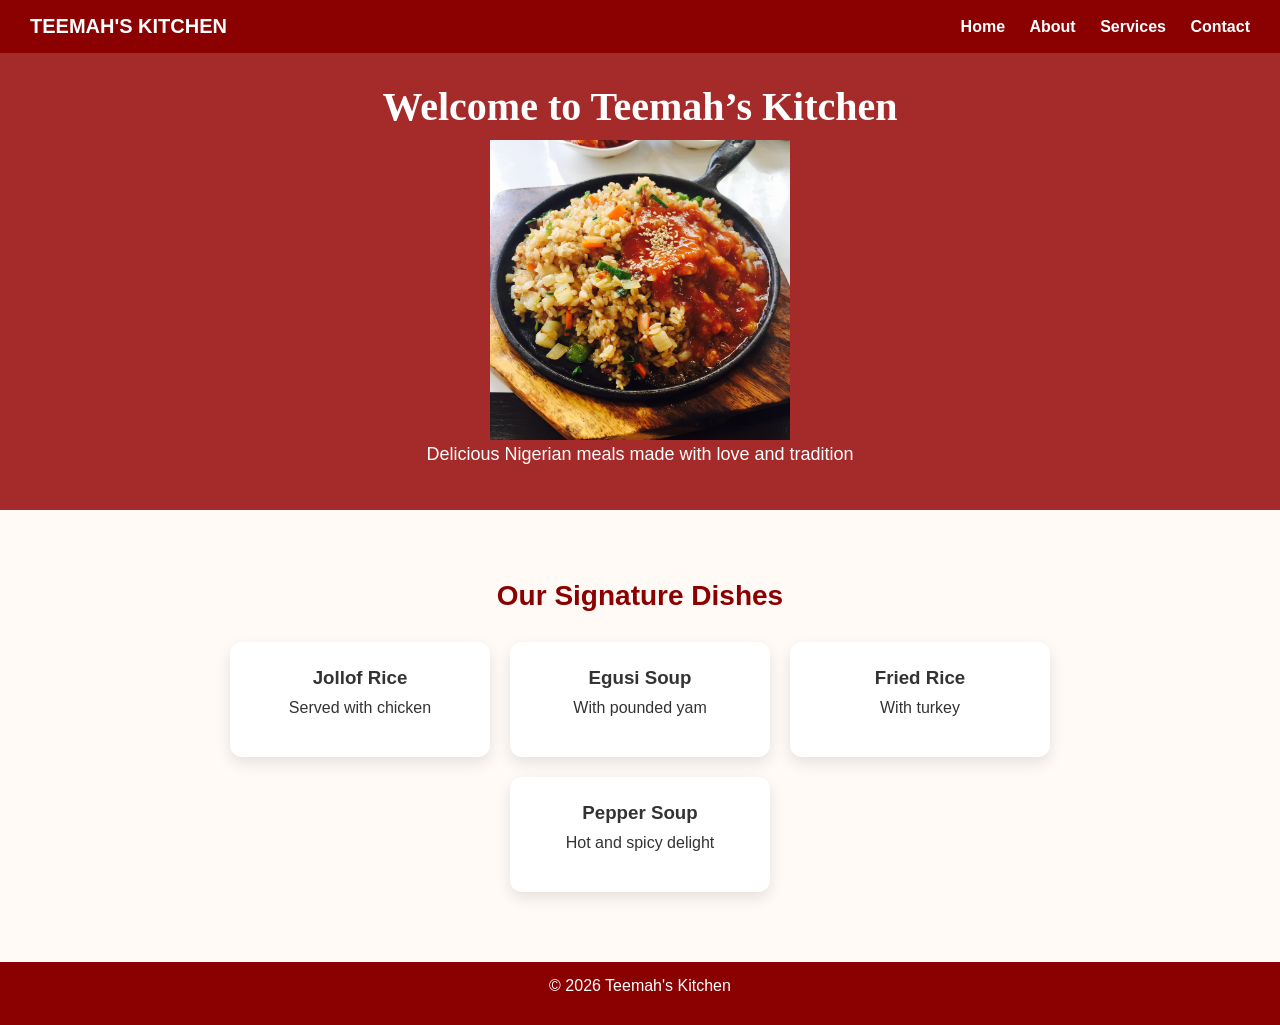
<file: index.html>
<!DOCTYPE html>
<html>
<head>
    <title>TEEMAH'S KITCHEN</title>
    <link rel="stylesheet" href="css/style.css">
</head>

<body>

<!-- NAVBAR -->
<div class="navbar">
    <div class="logo">TEEMAH'S KITCHEN</div>
    <div class="nav-links">
        <a href="index.html">Home</a>
        <a href="about.html">About</a>
        <a href="services.html">Services</a>
        <a href="contact.html">Contact</a>
    </div>
</div>

<!-- HERO -->
<div class="hero">
    <h1>Welcome to Teemah’s Kitchen </h1>
    <img src="IMAGES/jungyeon-fried-rice-967081_1920.jpg" alt="Delicious Nigerian Food" width="300">
    <p>Delicious Nigerian meals made with love and tradition</p>
    
</div>

<!-- MENU -->
<div class="container">
    <h2>Our Signature Dishes</h2>

    <div class="card-container">
        <div class="card">
            <h3>Jollof Rice</h3>
            <p>Served with chicken</p>
        </div>

        <div class="card">
            <h3>Egusi Soup</h3>
            <p>With pounded yam</p>
        </div>

        <div class="card">
            <h3>Fried Rice</h3>
            <p>With turkey</p>
        </div>

        <div class="card">
            <h3>Pepper Soup</h3>
            <p>Hot and spicy delight</p>
        </div>
    </div>
</div>

<!-- FOOTER -->
<footer>
    <p>© 2026 Teemah's Kitchen</p>
</footer>

</body>
</html>
</file>
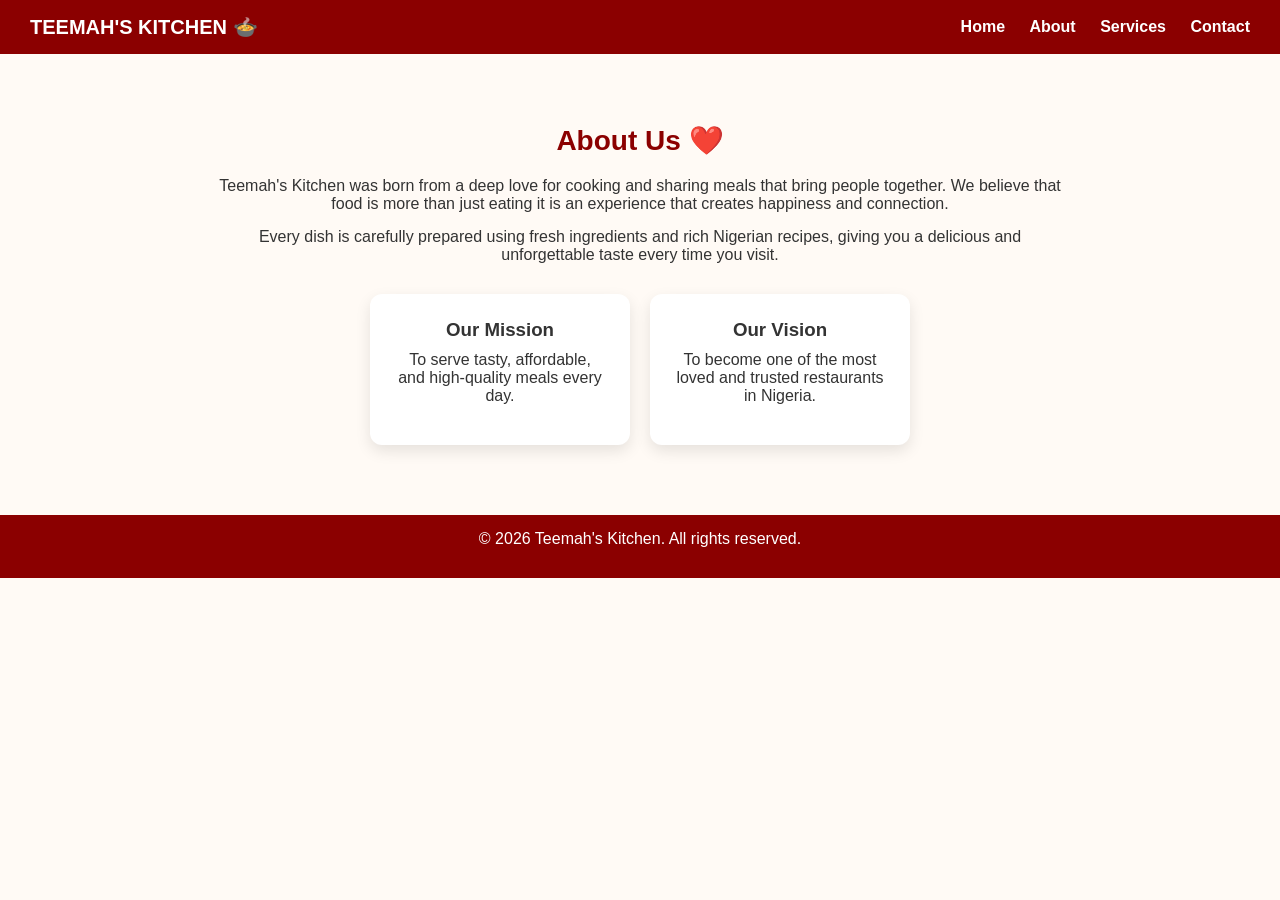
<file: about.html>
<!DOCTYPE html>
<html>
<head>
    <title>About - TEEMAH'S KITCHEN</title>
    <META charset="UTF-8">
    <link rel="stylesheet" href="css/style.css">
</head>

<body>

<!-- NAVBAR -->
<div class="navbar">
    <div class="logo">TEEMAH'S KITCHEN 🍲</div>
    <div class="nav-links">
        <a href="index.html">Home</a>
        <a href="about.html">About</a>
        <a href="services.html">Services</a>
        <a href="contact.html">Contact</a>
    </div>
</div>

<!-- MAIN CONTENT -->
<div class="container">

    <h2>About Us ❤️</h2>

    <p>
        Teemah's Kitchen was born from a deep love for cooking and sharing meals that bring people together.
        We believe that food is more than just eating it is an experience that creates happiness and connection.
    </p>

    <p>
        Every dish is carefully prepared using fresh ingredients and rich Nigerian recipes,
        giving you a delicious and unforgettable taste every time you visit.
    </p>

    <!-- MISSION & VISION CARDS -->
    <div class="card-container">

        <div class="card">
            <h3>Our Mission</h3>
            <p>To serve tasty, affordable, and high-quality meals every day.</p>
        </div>

        <div class="card">
            <h3>Our Vision</h3>
            <p>To become one of the most loved and trusted restaurants in Nigeria.</p>
        </div>

    </div>

</div>

<!-- FOOTER -->
<footer>
    <p>© 2026 Teemah's Kitchen. All rights reserved.</p>
</footer>

</body>
</html>
</file>
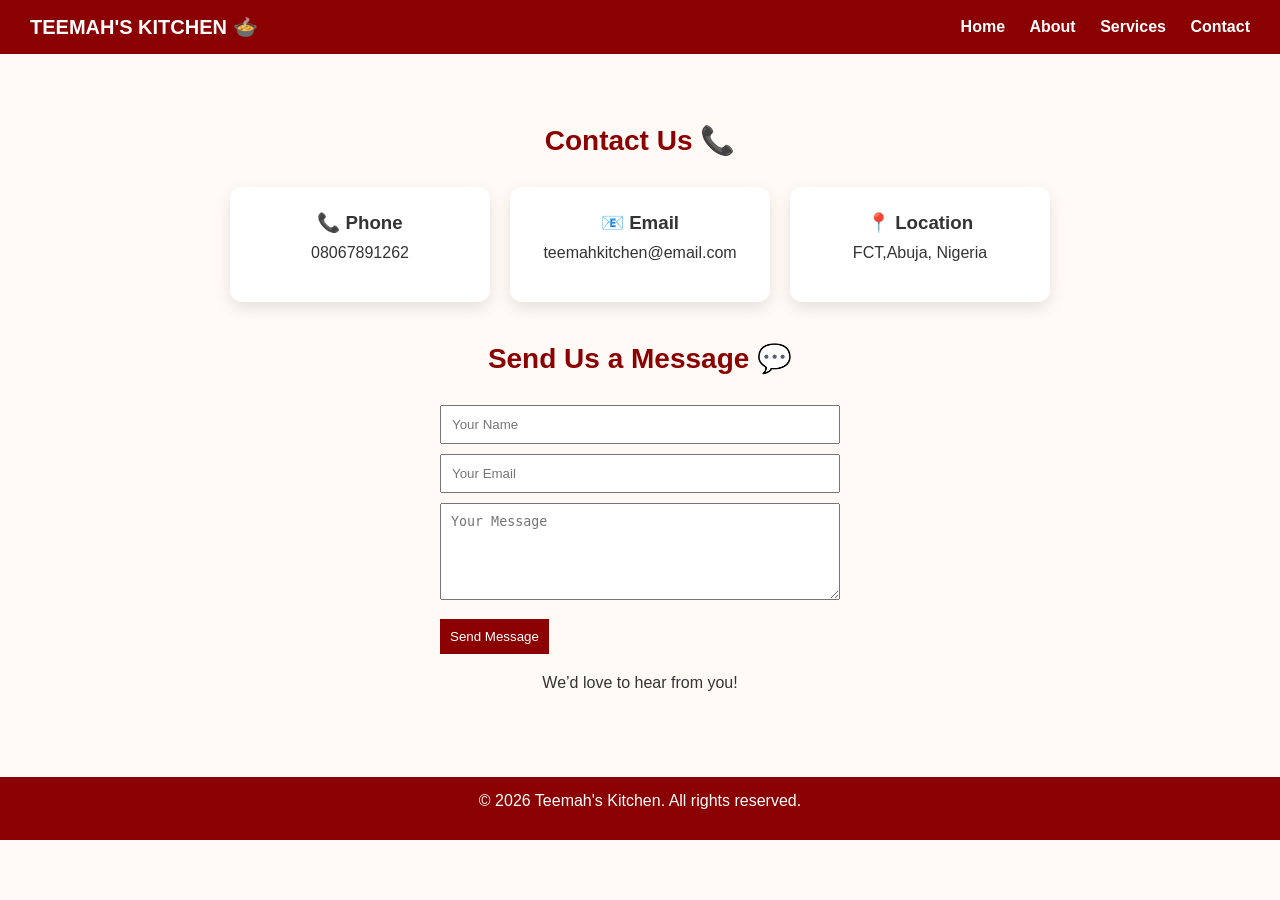
<file: contact.html>
<!DOCTYPE html>
<html>
<head>
    <title>Contact - TEEMAH'S KITCHEN</title>
    <link rel="stylesheet" href="css/style.css">
</head>

<body>

<!-- NAVBAR -->
<div class="navbar">
    <div class="logo">TEEMAH'S KITCHEN 🍲</div>
    <div class="nav-links">
        <a href="index.html">Home</a>
        <a href="about.html">About</a>
        <a href="services.html">Services</a>
        <a href="contact.html">Contact</a>
    </div>
</div>

<!-- MAIN CONTENT -->
<div class="container">

    <h2>Contact Us 📞</h2>

    <!-- CONTACT DETAILS (CARD STYLE) -->
    <div class="card-container">

        <div class="card">
            <h3>📞 Phone</h3>
            <p>08067891262</p>
        </div>

        <div class="card">
            <h3>📧 Email</h3>
            <p>teemahkitchen@email.com</p>
        </div>

        <div class="card">
            <h3>📍 Location</h3>
            <p>FCT,Abuja, Nigeria</p>
        </div>

    </div>
    <!-- CONTACT FORM -->
    <h2 style="margin-top:40px;">Send Us a Message 💬</h2>

    <form>
        <input type="text" name="name" placeholder="Your Name" required>

        <input type="email" name="email" placeholder="Your Email" required>

        <textarea name="message" rows="5" placeholder="Your Message" required></textarea>

        <button type="submit">Send Message</button>
    </form>

    <p style="text-align:center; margin-top:20px;">
        We’d love to hear from you!
    </p>

</div>

<!-- FOOTER -->
<footer>
    <p>© 2026 Teemah's Kitchen. All rights reserved.</p>
</footer>

</body>
</html>
</file>
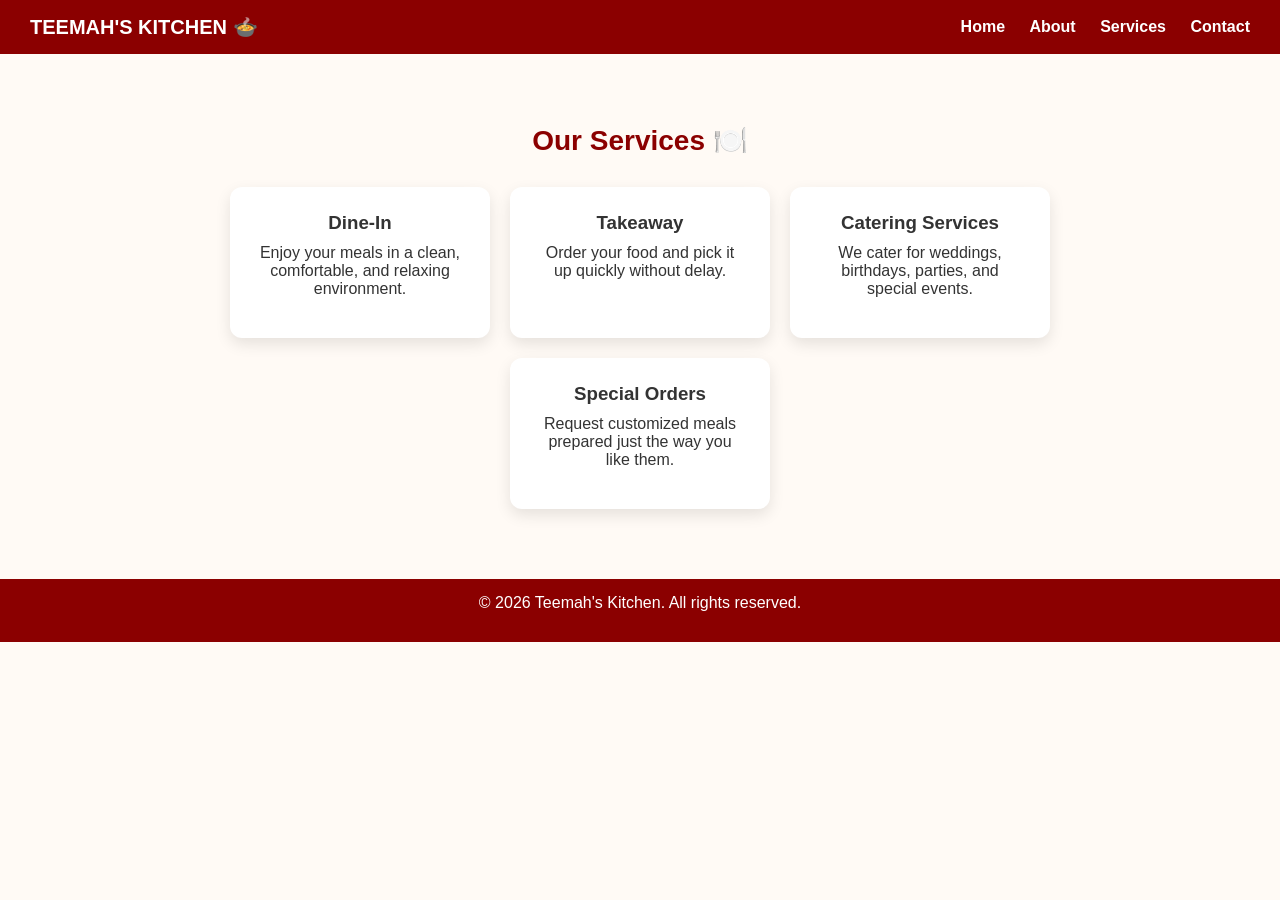
<file: services.html>
<!DOCTYPE html>
<html>
<head>
    <title>Services - TEEMAH'S KITCHEN</title>
    <link rel="stylesheet" href="css/style.css">
</head>

<body>

<!-- NAVBAR -->
<div class="navbar">
    <div class="logo">TEEMAH'S KITCHEN 🍲</div>
    <div class="nav-links">
        <a href="index.html">Home</a>
        <a href="about.html">About</a>
        <a href="services.html">Services</a>
        <a href="contact.html">Contact</a>
    </div>
</div>

<!-- MAIN CONTENT -->
<div class="container">

    <h2>Our Services 🍽️</h2>

    <div class="card-container">

        <div class="card">
            <h3>Dine-In</h3>
            <p>Enjoy your meals in a clean, comfortable, and relaxing environment.</p>
        </div>

        <div class="card">
            <h3>Takeaway</h3>
            <p>Order your food and pick it up quickly without delay.</p>
        </div>

        <div class="card">
            <h3>Catering Services</h3>
            <p>We cater for weddings, birthdays, parties, and special events.</p>
        </div>

        <div class="card">
            <h3>Special Orders</h3>
            <p>Request customized meals prepared just the way you like them.</p>
        </div>

    </div>

</div>

<!-- FOOTER -->
<footer>
    <p>© 2026 Teemah's Kitchen. All rights reserved.</p>
</footer>

</body>
</html>
</file>
<file: css/style.css>
/* RESET */
* {
    margin: 0;
    padding: 0;
    box-sizing: border-box;
}

/* BODY */
body {
    font-family: 'Segoe UI', sans-serif;
    background-color: #fffaf5;
    color: #333;
}

/* NAVBAR */
.navbar {
    background-color: #8B0000;
    display: flex;
    justify-content: space-between;
    align-items: center;
    padding: 15px 30px;
}

.logo {
    color: white;
    font-size: 20px;
    font-weight: bold;
}


.nav-links a {
    color: white;
    margin-left: 20px;
    text-decoration: none;
    font-weight: bold;
}

.nav-links a:hover {
    color: #ffd700;
}

/* HERO SECTION */
.hero {
    text-align: center;
    padding: 30px 20px;
    background-color: #a52a2a;
    color: white;
}

.hero h1 {
    font-size: 40px;
    margin-bottom: 10px;
    font-family: 'Times New Roman', Times, serif;
}

.hero p {
    font-size: 18px;
}

/* GENERAL CONTAINER */
.container {padding: 40px 20px;
}



.card:hover {
    transform: scale(1.05);
    transition: 0.3s;
}

/* HEADINGS */
h2 {
    text-align: center;
    margin-bottom: 20px;
    color: #8B0000;
}

/* FORM */
form {
    max-width: 400px;
    margin: auto;
}

input, textarea {
    width: 100%;
    padding: 10px;
    margin-top: 10px;
}

button {
    margin-top: 15px;
    background-color: #8B0000;
    color: white;
    padding: 10px;
    border: none;
    cursor: pointer;
}

button:hover {
    background-color: #a52a2a;
}

/* MAIN CONTAINER */
.container {
    max-width: 900px;
    margin: 50px auto;
    padding: 20px;
}

/* HEADINGS */
h2 {
    text-align: center;
    color: #8B0000;
    margin-bottom: 20px;
    font-size: 28px;
}

h3 {
    margin-bottom: 10px;
}

/* TEXT */
p {
    margin-bottom: 15px;
    text-align: center;
}

/* CARD SECTION */
.card-container {
    display: flex;
    gap: 20px;
    justify-content: center;
    margin-top: 30px;
    flex-wrap: wrap;
}

.card {
    background: white;
    padding: 25px;
    width: 260px;
    border-radius: 12px;
    box-shadow: 0 6px 15px rgba(0,0,0,0.1);
    text-align: center;
    transition: 0.3s ease;
}


/* FOOTER */
footer {
    background-color: #8B0000;
    color: white;
    text-align: center;
    padding: 15px;
    margin-top: 40px;
}
</file>
